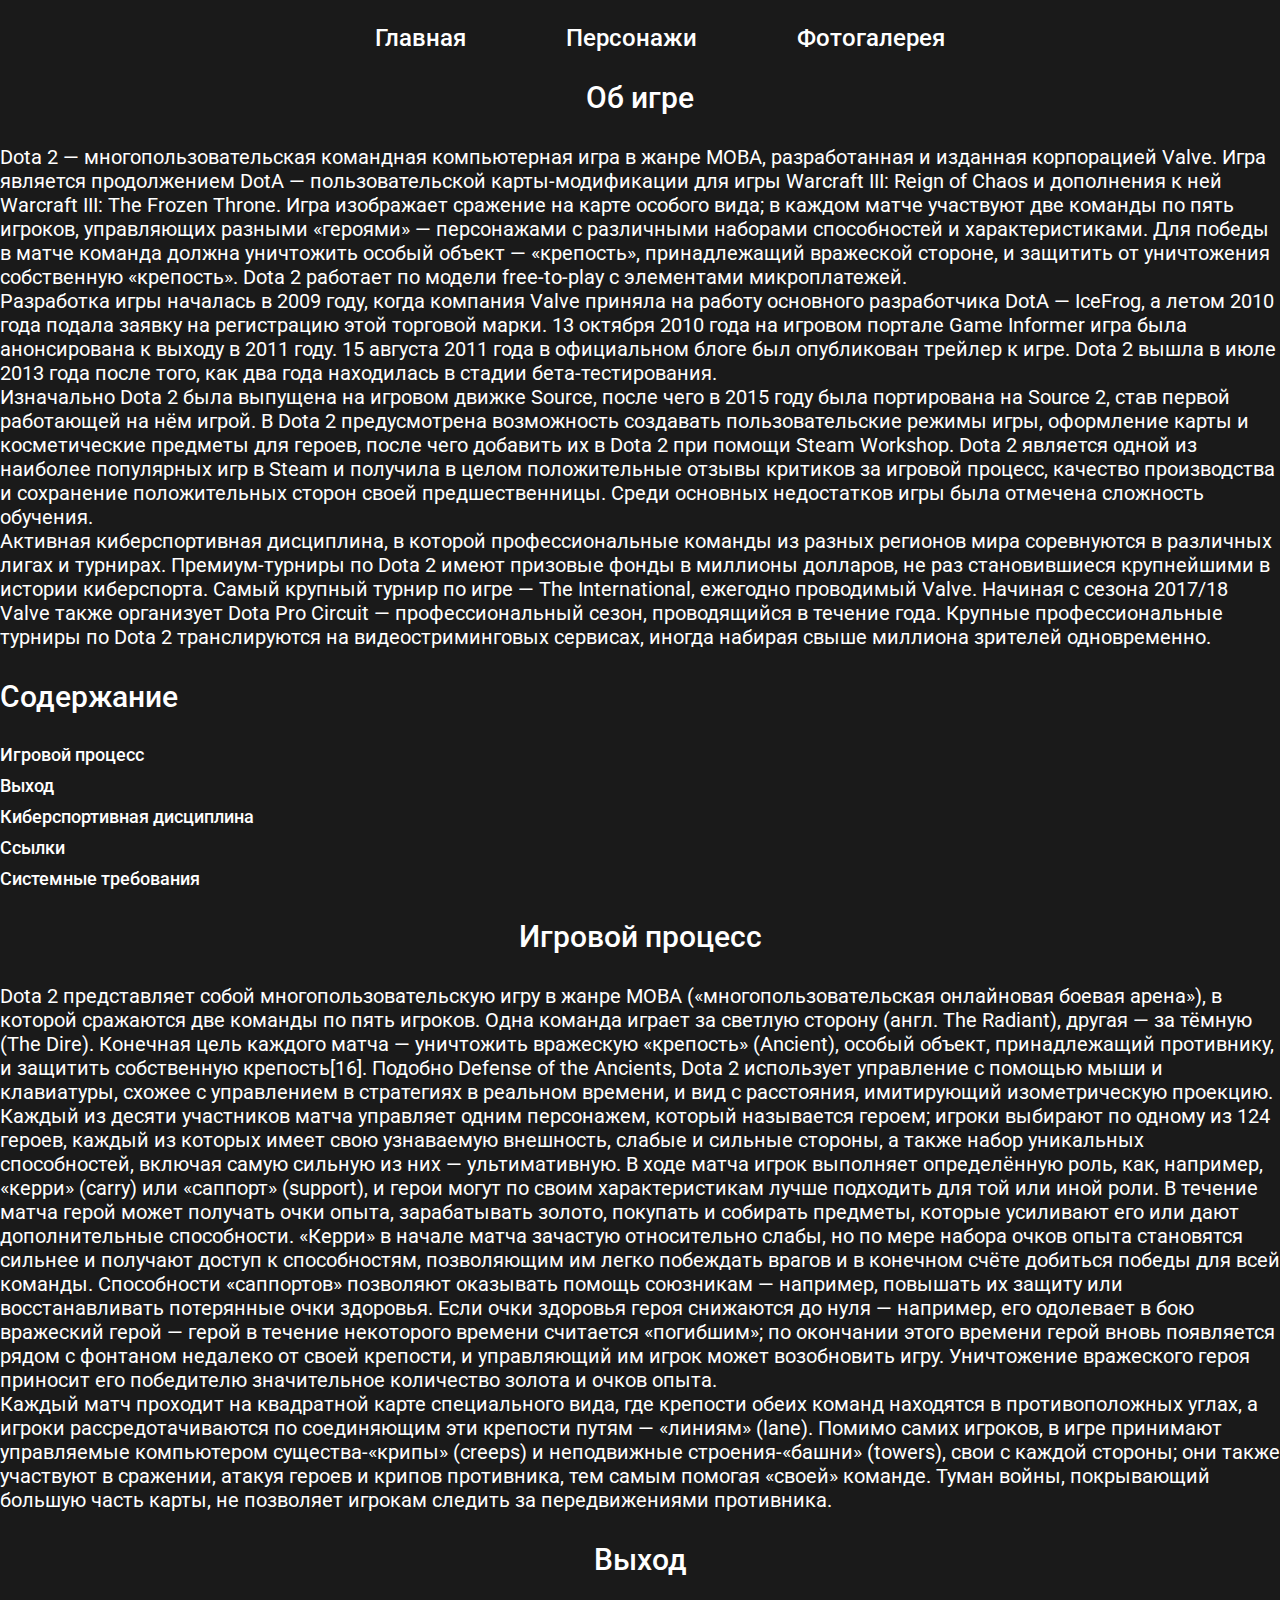
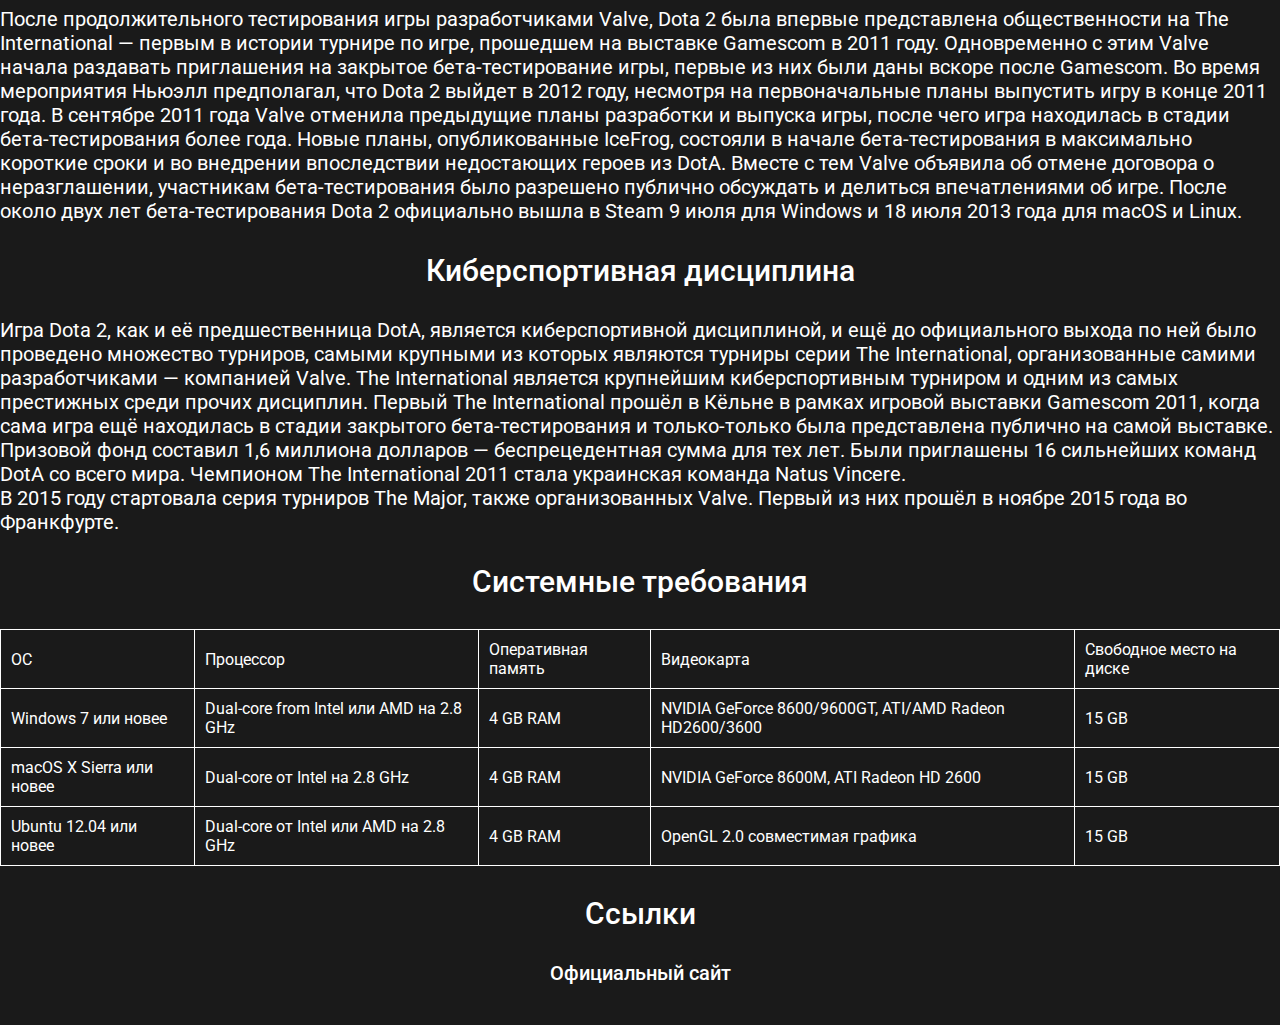
<file: index.html>
<!DOCTYPE html>
<html lang="ru">
<head>
    <meta charset="UTF-8">
    <meta name="viewport" content="width=device-width, initial-scale=1.0">
    <link rel="preconnect" href="https://fonts.googleapis.com">
    <link rel="preconnect" href="https://fonts.gstatic.com" crossorigin>
    <link href="https://fonts.googleapis.com/css2?family=Roboto:wght@400;500&display=swap" rel="stylesheet">
    <link rel="stylesheet" href="style.css">
    <title>Главная страница</title>
</head>

<body>
    <header>
        <div class="header_nav">
            <ul class="header_nav">
                <li class="header_nav"><a href="index.html">Главная</a></li>
                <li class="header_nav"><a href="persons.html">Персонажи</a></li>
                <li class="header_nav"><a href="gallery.html">Фотогалерея</a></li>
            </ul>
        </div>
    </header>
    <main>
        <h1 class="title">Об игре</h1>
        <div class="about">
            <h3>Dota 2 — многопользовательская командная компьютерная игра в жанре MOBA, разработанная и изданная
                корпорацией Valve. Игра является продолжением DotA — пользовательской карты-модификации для игры
                Warcraft III: Reign of Chaos и дополнения к ней Warcraft III: The Frozen Throne. Игра изображает
                сражение на карте особого вида; в каждом матче участвуют две команды по пять игроков, управляющих
                разными «героями» — персонажами с различными наборами способностей и характеристиками. Для победы в
                матче команда должна уничтожить особый объект — «крепость», принадлежащий вражеской стороне, и защитить
                от уничтожения собственную «крепость». Dota 2 работает по модели free-to-play с элементами
                микроплатежей.<br>
                Разработка игры началась в 2009 году, когда компания Valve приняла на работу основного разработчика DotA
                — IceFrog, а летом 2010 года подала заявку на регистрацию этой торговой марки. 13 октября 2010
                года на игровом портале Game Informer игра была анонсирована к выходу в 2011 году. 15 августа 2011
                года в официальном блоге был опубликован трейлер к игре. Dota 2 вышла в июле 2013 года после того,
                как два года находилась в стадии бета-тестирования.<br>
                Изначально Dota 2 была выпущена на игровом движке Source, после чего в 2015 году была портирована на
                Source 2, став первой работающей на нём игрой. В Dota 2 предусмотрена возможность создавать
                пользовательские режимы игры, оформление карты и косметические предметы для героев, после чего добавить
                их в Dota 2 при помощи Steam Workshop. Dota 2 является одной из наиболее популярных игр в Steam и
                получила в целом положительные отзывы критиков за игровой процесс, качество производства и сохранение
                положительных сторон своей предшественницы. Среди основных недостатков игры была отмечена сложность
                обучения.<br>
                Активная киберспортивная дисциплина, в которой профессиональные команды из разных регионов мира
                соревнуются в различных лигах и турнирах. Премиум-турниры по Dota 2 имеют призовые фонды в миллионы
                долларов, не раз становившиеся крупнейшими в истории киберспорта. Самый крупный турнир по игре —
                The International, ежегодно проводимый Valve. Начиная с сезона 2017/18 Valve также организует Dota Pro
                Circuit — профессиональный сезон, проводящийся в течение года. Крупные профессиональные турниры по Dota
                2 транслируются на видеостриминговых сервисах, иногда набирая свыше миллиона зрителей одновременно.
            </h3>
        </div>
        <h1 class="title" style="justify-content: left;">Содержание</h1>
        <div class="content">
            <div class="content_nav">
                <a href="#gameplay" class="content_nav">Игровой процесс</a>
                <a href="#out" class="content_nav">Выход</a>
                <a href="#cybersport" class="content_nav">Киберспортивная дисциплина</a>
                <a href="#link" class="content_nav">Ссылки</a>
                <a href="#system" class="content_nav">Системные требования</a>
            </div>
        </div>
        <h2 id="gameplay" class="title">Игровой процесс</h2>
        <h3>Dota 2 представляет собой многопользовательскую игру в жанре MOBA («многопользовательская онлайновая боевая
            арена»), в которой сражаются две команды по пять игроков. Одна команда играет за светлую сторону (англ. The
            Radiant), другая — за тёмную (The Dire). Конечная цель каждого матча — уничтожить вражескую «крепость»
            (Ancient), особый объект, принадлежащий противнику, и защитить собственную крепость[16]. Подобно Defense of
            the Ancients, Dota 2 использует управление с помощью мыши и клавиатуры, схожее с управлением в стратегиях в
            реальном времени, и вид с расстояния, имитирующий изометрическую проекцию.<br>
            Каждый из десяти участников матча управляет одним персонажем, который называется героем; игроки выбирают по
            одному из 124 героев, каждый из которых имеет свою узнаваемую внешность, слабые и сильные стороны, а также
            набор уникальных способностей, включая самую сильную из них — ультимативную. В ходе матча игрок
            выполняет определённую роль, как, например, «керри» (carry) или «саппорт» (support), и герои могут по своим
            характеристикам лучше подходить для той или иной роли. В течение матча герой может получать очки
            опыта, зарабатывать золото, покупать и собирать предметы, которые усиливают его или дают дополнительные
            способности. «Керри» в начале матча зачастую относительно слабы, но по мере набора очков опыта становятся
            сильнее и получают доступ к способностям, позволяющим им легко побеждать врагов и в конечном счёте добиться
            победы для всей команды. Способности «саппортов» позволяют оказывать помощь союзникам — например, повышать
            их защиту или восстанавливать потерянные очки здоровья. Если очки здоровья героя снижаются до нуля —
            например, его одолевает в бою вражеский герой — герой в течение некоторого времени считается «погибшим»; по
            окончании этого времени герой вновь появляется рядом с фонтаном недалеко от своей крепости, и управляющий им
            игрок может возобновить игру. Уничтожение вражеского героя приносит его победителю значительное количество
            золота и очков опыта.<br>
            Каждый матч проходит на квадратной карте специального вида, где крепости обеих команд находятся в
            противоположных углах, а игроки рассредотачиваются по соединяющим эти крепости путям — «линиям» (lane).
            Помимо самих игроков, в игре принимают управляемые компьютером существа-«крипы» (creeps) и неподвижные
            строения-«башни» (towers), свои с каждой стороны; они также участвуют в сражении, атакуя героев и крипов
            противника, тем самым помогая «своей» команде. Туман войны, покрывающий большую часть карты, не
            позволяет игрокам следить за передвижениями противника.</h3>
        <h2 class="title" id="out">Выход</h2>
        <h3>После продолжительного тестирования игры разработчиками Valve, Dota 2 была впервые представлена
            общественности на The International — первым в истории турнире по игре, прошедшем на выставке Gamescom в
            2011 году. Одновременно с этим Valve начала раздавать приглашения на закрытое бета-тестирование игры, первые
            из них были даны вскоре после Gamescom. Во время мероприятия Ньюэлл предполагал, что Dota 2 выйдет в
            2012 году, несмотря на первоначальные планы выпустить игру в конце 2011 года. В сентябре 2011 года Valve
            отменила предыдущие планы разработки и выпуска игры, после чего игра находилась в стадии бета-тестирования
            более года. Новые планы, опубликованные IceFrog, состояли в начале бета-тестирования в максимально короткие
            сроки и во внедрении впоследствии недостающих героев из DotA. Вместе с тем Valve объявила об отмене договора
            о неразглашении, участникам бета-тестирования было разрешено публично обсуждать и делиться впечатлениями об
            игре. После около двух лет бета-тестирования Dota 2 официально вышла в Steam 9 июля для Windows и 18
            июля 2013 года для macOS и Linux.</h3>
        <h2 class="title" id="cybersport">Киберспортивная дисциплина</h2>
        <h3>Игра Dota 2, как и её предшественница DotA, является киберспортивной дисциплиной, и ещё до официального
            выхода по ней было проведено множество турниров, самыми крупными из которых являются турниры серии The
            International, организованные самими разработчиками — компанией Valve. The International является крупнейшим
            киберспортивным турниром и одним из самых престижных среди прочих дисциплин. Первый The International
            прошёл в Кёльне в рамках игровой выставки Gamescom 2011, когда сама игра ещё находилась в стадии закрытого
            бета-тестирования и только-только была представлена публично на самой выставке. Призовой фонд составил 1,6
            миллиона долларов — беспрецедентная сумма для тех лет. Были приглашены 16 сильнейших команд DotA со
            всего мира. Чемпионом The International 2011 стала украинская команда Natus Vincere.<br>
            В 2015 году стартовала серия турниров The Major, также организованных Valve. Первый из них прошёл в ноябре
            2015 года во Франкфурте.</h3>
        <h2 id="system" class="title">Системные требования</h2>
        <div class="system">
            <table>
                <thead>
                    <tr>
                        <th>ОС</th>
                        <th>Процессор</th>
                        <th>Оперативная память</th>
                        <th>Видеокарта</th>
                        <th>Свободное место на диске</th>
                    </tr>
                </thead>
                <tbody>
                    <tr>
                        <td>Windows 7 или новее</td>
                        <td>Dual-core from Intel или AMD на 2.8 GHz</td>
                        <td>4 GB RAM</td>
                        <td>NVIDIA GeForce 8600/9600GT, ATI/AMD Radeon HD2600/3600</td>
                        <td>15 GB</td>
                    </tr>
                    <tr>
                        <td>macOS X Sierra или новее</td>
                        <td>Dual-core от Intel на 2.8 GHz</td>
                        <td>4 GB RAM</td>
                        <td>NVIDIA GeForce 8600M, ATI Radeon HD 2600</td>
                        <td>15 GB</td>
                    </tr>
                    <tr>
                        <td>Ubuntu 12.04 или новее</td>
                        <td>Dual-core от Intel или AMD на 2.8 GHz</td>
                        <td>4 GB RAM</td>
                        <td>OpenGL 2.0 совместимая графика</td>
                        <td>15 GB</td>
                    </tr>
                </tbody>
            </table>
        </div>
        <h2 class="title" id="link">Ссылки</h2>
        <a href="https://www.dota2.com" class="content_link">Официальный сайт</a>
    </main>
</body>
</file>
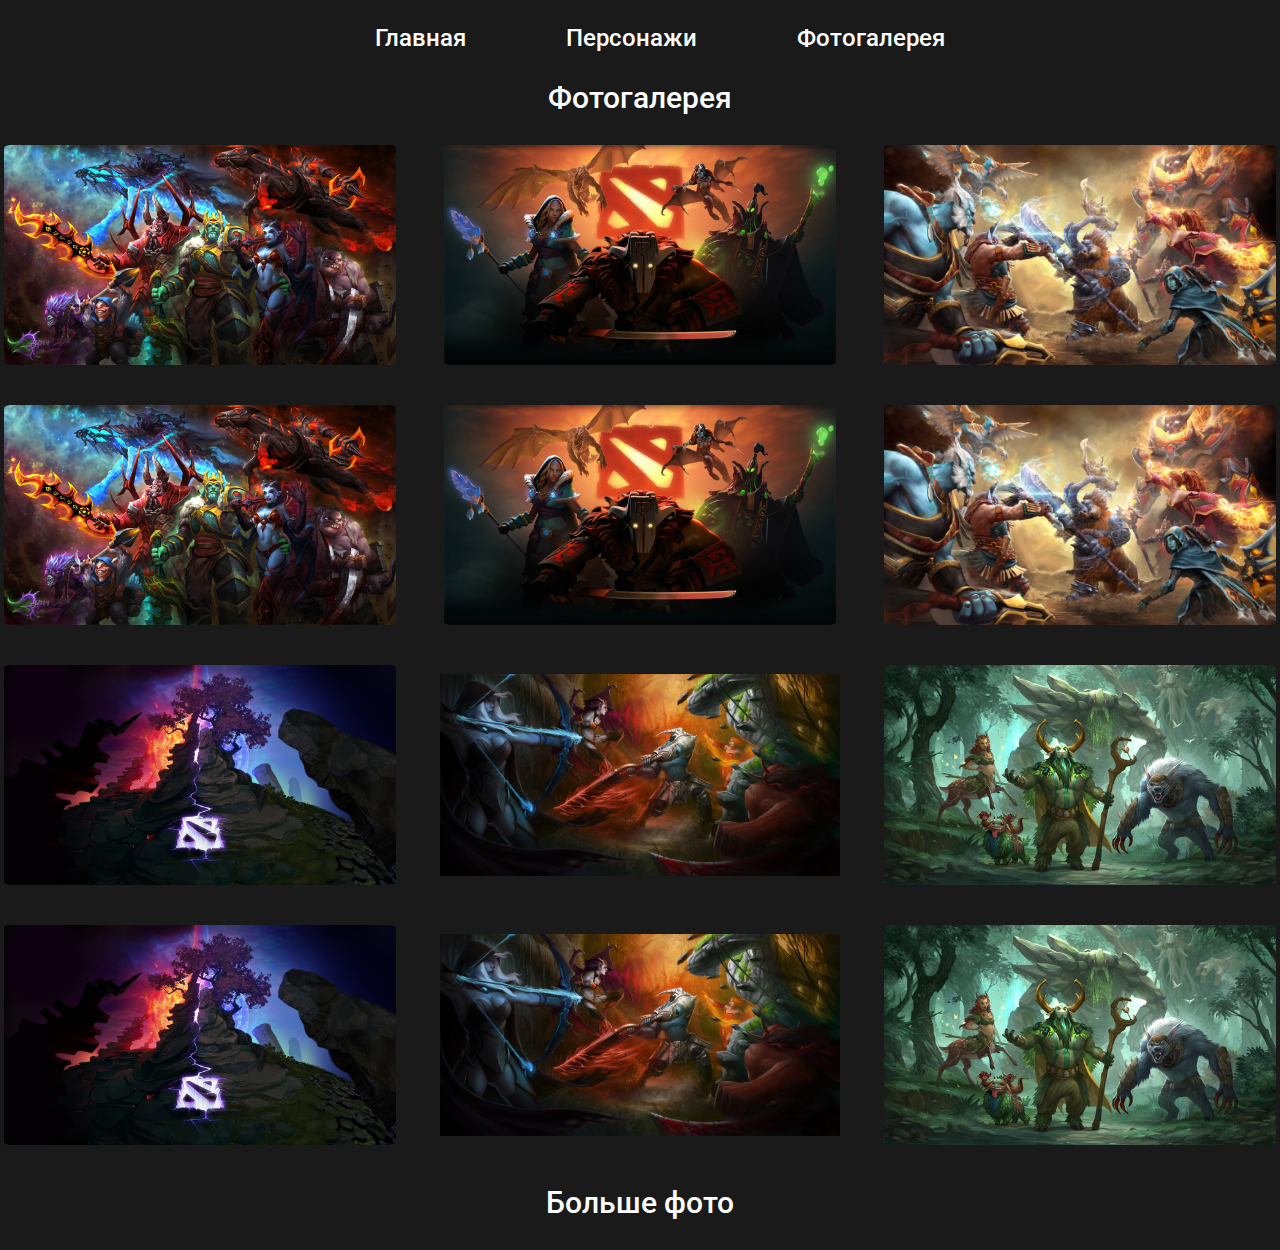
<file: gallery.html>
<!DOCTYPE html>
<html lang="ru">
<head>
    <meta charset="UTF-8">
    <meta name="viewport" content="width=device-width, initial-scale=1.0">
    <link rel="preconnect" href="https://fonts.googleapis.com">
    <link rel="preconnect" href="https://fonts.gstatic.com" crossorigin>
    <link href="https://fonts.googleapis.com/css2?family=Roboto:wght@400;500&display=swap" rel="stylesheet">
    <link rel="stylesheet" href="style.css">
    <title>Фотогалерея</title>
</head>
<body>
    <header>
        <div class="header_nav">
            <ul class="header_nav">
                <li class="header_nav"><a href="index.html">Главная</a></li>
                <li class="header_nav"><a href="persons.html">Персонажи</a></li>
                <li class="header_nav"><a href="gallery.html">Фотогалерея</a></li>
            </ul>
        </div>
    </header>
    <main>
        <h1 class="title">Фотогалерея</h1>
        <div class="gallery">
            <img src="./image/img1.jpg" alt="">
            <img src="./image/img2.jpg" alt="">
            <img src="./image/img3.jpeg" alt="" style="margin-right: 0;">
            <img src="./image/img1.jpg" alt="">
            <img src="./image/img2.jpg" alt="">
            <img src="./image/img3.jpeg" alt="" style="margin-right: 0;">
            <img src="./image/img4.jpg" alt="">
            <img src="./image/img5.jpg" alt="">
            <img src="./image/img6.jpg" alt="" style="margin-right: 0;">
            <img src="./image/img4.jpg" alt="">
            <img src="./image/img5.jpg" alt="">
            <img src="./image/img6.jpg" alt="">
        </div>
        <a href="https://www.dota2.com" class="title" style="margin-top: 0;">Больше фото</a>
    </main>
</body>
</html>
</file>
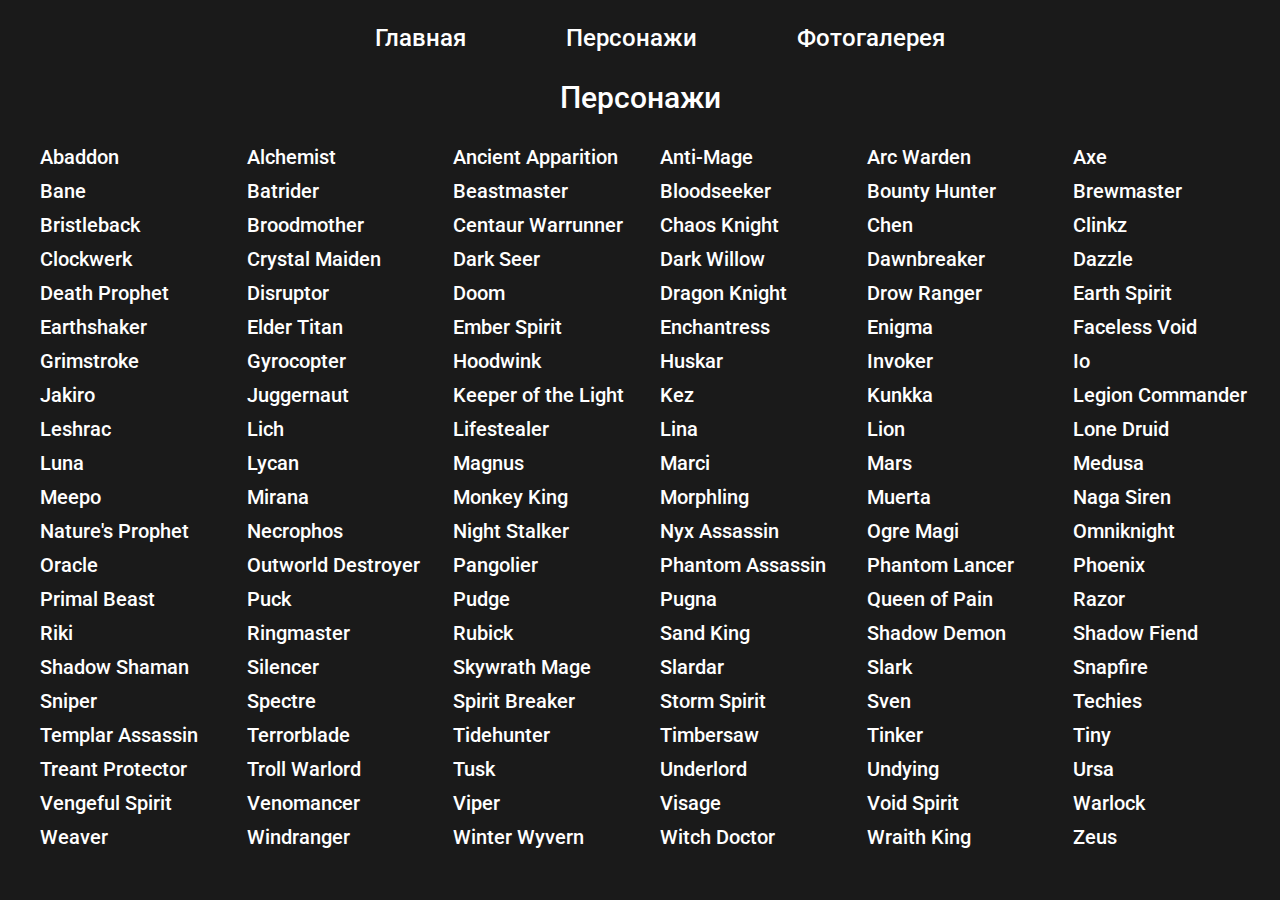
<file: persons.html>
<!DOCTYPE html>
<html lang="ru">

<head>
    <meta charset="UTF-8">
    <meta name="viewport" content="width=device-width, initial-scale=1.0">
    <link rel="preconnect" href="https://fonts.googleapis.com">
    <link rel="preconnect" href="https://fonts.gstatic.com" crossorigin>
    <link href="https://fonts.googleapis.com/css2?family=Roboto:wght@400;500&display=swap" rel="stylesheet">
    <link rel="stylesheet" href="style.css">
    <title>Персонажи</title>
</head>

<body>
    <header>
        <div class="header_nav">
            <ul class="header_nav">
                <li class="header_nav"><a href="index.html">Главная</a></li>
                <li class="header_nav"><a href="persons.html">Персонажи</a></li>
                <li class="header_nav"><a href="gallery.html">Фотогалерея</a></li>
            </ul>
        </div>
    </header>
    <main>
        <h1 class="title">Персонажи</h1>
        <div class="person">
            <ul class="person">
                <li><a href="https://www.dota2.com/heroes">Abaddon</a></li>
                <li><a href="https://www.dota2.com/heroes">Alchemist</a></li>
                <li><a href="https://www.dota2.com/heroes">Ancient Apparition</a></li>
                <li><a href="https://www.dota2.com/heroes">Anti-Mage</a></li>
                <li><a href="https://www.dota2.com/heroes">Arc Warden</a></li>
                <li><a href="https://www.dota2.com/heroes">Axe</a></li>
                <li><a href="https://www.dota2.com/heroes">Bane</a></li>
                <li><a href="https://www.dota2.com/heroes">Batrider</a></li>
                <li><a href="https://www.dota2.com/heroes">Beastmaster</a></li>
                <li><a href="https://www.dota2.com/heroes">Bloodseeker</a></li>
                <li><a href="https://www.dota2.com/heroes">Bounty Hunter</a></li>
                <li><a href="https://www.dota2.com/heroes">Brewmaster</a></li>
                <li><a href="https://www.dota2.com/heroes">Bristleback</a></li>
                <li><a href="https://www.dota2.com/heroes">Broodmother</a></li>
                <li><a href="https://www.dota2.com/heroes">Centaur Warrunner</a></li>
                <li><a href="https://www.dota2.com/heroes">Chaos Knight</a></li>
                <li><a href="https://www.dota2.com/heroes">Chen</a></li>
                <li><a href="https://www.dota2.com/heroes">Clinkz</a></li>
                <li><a href="https://www.dota2.com/heroes">Clockwerk</a></li>
                <li><a href="https://www.dota2.com/heroes">Crystal Maiden</a></li>
                <li><a href="https://www.dota2.com/heroes">Dark Seer</a></li>
                <li><a href="https://www.dota2.com/heroes">Dark Willow</a></li>
                <li><a href="https://www.dota2.com/heroes">Dawnbreaker</a></li>
                <li><a href="https://www.dota2.com/heroes">Dazzle</a></li>
                <li><a href="https://www.dota2.com/heroes">Death Prophet</a></li>
                <li><a href="https://www.dota2.com/heroes">Disruptor</a></li>
                <li><a href="https://www.dota2.com/heroes">Doom</a></li>
                <li><a href="https://www.dota2.com/heroes">Dragon Knight</a></li>
                <li><a href="https://www.dota2.com/heroes">Drow Ranger</a></li>
                <li><a href="https://www.dota2.com/heroes">Earth Spirit</a></li>
                <li><a href="https://www.dota2.com/heroes">Earthshaker</a></li>
                <li><a href="https://www.dota2.com/heroes">Elder Titan</a></li>
                <li><a href="https://www.dota2.com/heroes">Ember Spirit</a></li>
                <li><a href="https://www.dota2.com/heroes">Enchantress</a></li>
                <li><a href="https://www.dota2.com/heroes">Enigma</a></li>
                <li><a href="https://www.dota2.com/heroes">Faceless Void</a></li>
                <li><a href="https://www.dota2.com/heroes">Grimstroke</a></li>
                <li><a href="https://www.dota2.com/heroes">Gyrocopter</a></li>
                <li><a href="https://www.dota2.com/heroes">Hoodwink</a></li>
                <li><a href="https://www.dota2.com/heroes">Huskar</a></li>
                <li><a href="https://www.dota2.com/heroes">Invoker</a></li>
                <li><a href="https://www.dota2.com/heroes">Io</a></li>
                <li><a href="https://www.dota2.com/heroes">Jakiro</a></li>
                <li><a href="https://www.dota2.com/heroes">Juggernaut</a></li>
                <li><a href="https://www.dota2.com/heroes">Keeper of the Light</a></li>
                <li><a href="https://www.dota2.com/heroes">Kez</a></li>
                <li><a href="https://www.dota2.com/heroes">Kunkka</a></li>
                <li><a href="https://www.dota2.com/heroes">Legion Commander</a></li>
                <li><a href="https://www.dota2.com/heroes">Leshrac</a></li>
                <li><a href="https://www.dota2.com/heroes">Lich</a></li>
                <li><a href="https://www.dota2.com/heroes">Lifestealer</a></li>
                <li><a href="https://www.dota2.com/heroes">Lina</a></li>
                <li><a href="https://www.dota2.com/heroes">Lion</a></li>
                <li><a href="https://www.dota2.com/heroes">Lone Druid</a></li>
                <li><a href="https://www.dota2.com/heroes">Luna</a></li>
                <li><a href="https://www.dota2.com/heroes">Lycan</a></li>
                <li><a href="https://www.dota2.com/heroes">Magnus</a></li>
                <li><a href="https://www.dota2.com/heroes">Marci</a></li>
                <li><a href="https://www.dota2.com/heroes">Mars</a></li>
                <li><a href="https://www.dota2.com/heroes">Medusa</a></li>
                <li><a href="https://www.dota2.com/heroes">Meepo</a></li>
                <li><a href="https://www.dota2.com/heroes">Mirana</a></li>
                <li><a href="https://www.dota2.com/heroes">Monkey King</a></li>
                <li><a href="https://www.dota2.com/heroes">Morphling</a></li>
                <li><a href="https://www.dota2.com/heroes">Muerta</a></li>
                <li><a href="https://www.dota2.com/heroes">Naga Siren</a></li>
                <li><a href="https://www.dota2.com/heroes">Nature's Prophet</a></li>
                <li><a href="https://www.dota2.com/heroes">Necrophos</a></li>
                <li><a href="https://www.dota2.com/heroes">Night Stalker</a></li>
                <li><a href="https://www.dota2.com/heroes">Nyx Assassin</a></li>
                <li><a href="https://www.dota2.com/heroes">Ogre Magi</a></li>
                <li><a href="https://www.dota2.com/heroes">Omniknight</a></li>
                <li><a href="https://www.dota2.com/heroes">Oracle</a></li>
                <li><a href="https://www.dota2.com/heroes">Outworld Destroyer</a></li>
                <li><a href="https://www.dota2.com/heroes">Pangolier</a></li>
                <li><a href="https://www.dota2.com/heroes">Phantom Assassin</a></li>
                <li><a href="https://www.dota2.com/heroes">Phantom Lancer</a></li>
                <li><a href="https://www.dota2.com/heroes">Phoenix</a></li>
                <li><a href="https://www.dota2.com/heroes">Primal Beast</a></li>
                <li><a href="https://www.dota2.com/heroes">Puck</a></li>
                <li><a href="https://www.dota2.com/heroes">Pudge</a></li>
                <li><a href="https://www.dota2.com/heroes">Pugna</a></li>
                <li><a href="https://www.dota2.com/heroes">Queen of Pain</a></li>
                <li><a href="https://www.dota2.com/heroes">Razor</a></li>
                <li><a href="https://www.dota2.com/heroes">Riki</a></li>
                <li><a href="https://www.dota2.com/heroes">Ringmaster</a></li>
                <li><a href="https://www.dota2.com/heroes">Rubick</a></li>
                <li><a href="https://www.dota2.com/heroes">Sand King</a></li>
                <li><a href="https://www.dota2.com/heroes">Shadow Demon</a></li>
                <li><a href="https://www.dota2.com/heroes">Shadow Fiend</a></li>
                <li><a href="https://www.dota2.com/heroes">Shadow Shaman</a></li>
                <li><a href="https://www.dota2.com/heroes">Silencer</a></li>
                <li><a href="https://www.dota2.com/heroes">Skywrath Mage</a></li>
                <li><a href="https://www.dota2.com/heroes">Slardar</a></li>
                <li><a href="https://www.dota2.com/heroes">Slark</a></li>
                <li><a href="https://www.dota2.com/heroes">Snapfire</a></li>
                <li><a href="https://www.dota2.com/heroes">Sniper</a></li>
                <li><a href="https://www.dota2.com/heroes">Spectre</a></li>
                <li><a href="https://www.dota2.com/heroes">Spirit Breaker</a></li>
                <li><a href="https://www.dota2.com/heroes">Storm Spirit</a></li>
                <li><a href="https://www.dota2.com/heroes">Sven</a></li>
                <li><a href="https://www.dota2.com/heroes">Techies</a></li>
                <li><a href="https://www.dota2.com/heroes">Templar Assassin</a></li>
                <li><a href="https://www.dota2.com/heroes">Terrorblade</a></li>
                <li><a href="https://www.dota2.com/heroes">Tidehunter</a></li>
                <li><a href="https://www.dota2.com/heroes">Timbersaw</a></li>
                <li><a href="https://www.dota2.com/heroes">Tinker</a></li>
                <li><a href="https://www.dota2.com/heroes">Tiny</a></li>
                <li><a href="https://www.dota2.com/heroes">Treant Protector</a></li>
                <li><a href="https://www.dota2.com/heroes">Troll Warlord</a></li>
                <li><a href="https://www.dota2.com/heroes">Tusk</a></li>
                <li><a href="https://www.dota2.com/heroes">Underlord</a></li>
                <li><a href="https://www.dota2.com/heroes">Undying</a></li>
                <li><a href="https://www.dota2.com/heroes">Ursa</a></li>
                <li><a href="https://www.dota2.com/heroes">Vengeful Spirit</a></li>
                <li><a href="https://www.dota2.com/heroes">Venomancer</a></li>
                <li><a href="https://www.dota2.com/heroes">Viper</a></li>
                <li><a href="https://www.dota2.com/heroes">Visage</a></li>
                <li><a href="https://www.dota2.com/heroes">Void Spirit</a></li>
                <li><a href="https://www.dota2.com/heroes">Warlock</a></li>
                <li><a href="https://www.dota2.com/heroes">Weaver</a></li>
                <li><a href="https://www.dota2.com/heroes">Windranger</a></li>
                <li><a href="https://www.dota2.com/heroes">Winter Wyvern</a></li>
                <li><a href="https://www.dota2.com/heroes">Witch Doctor</a></li>
                <li><a href="https://www.dota2.com/heroes">Wraith King</a></li>
                <li><a href="https://www.dota2.com/heroes">Zeus</a></li>
            </ul>
        </div>
    </main>
</body>

</html>
</file>
<file: style.css>
body, html{
    margin: 0;
    background: #1A1A1A;
    color: white;
    font-family: "Roboto", serif;
}

.roboto-regular {
    font-family: "Roboto", serif;
    font-weight: 400;
    font-style: normal;
}
  
.roboto-medium {
    font-family: "Roboto", serif;
    font-weight: 500;
    font-style: normal;
}

a{
    text-decoration: none;
    color: white;
    font-weight: 500;
}

li.header_nav{
    list-style: none;
    transition: 0.2s;
}

li.header_nav:hover{
    transition: 0.2s;
    transform: scale(1.2);
}

header{
    width: 100%;
    height: 50px;
    display: flex;
    justify-content: center;
}

.header_nav { 
    display: flex;
    margin-right: 100px;
    font-size: 24px;
}

.header_nav:last-child{
    margin-right: 0;
}

main{
    max-width: 1310px;
    margin: 0 auto;
}

.title {   
    font-weight: 500;
    font-size: 30px;
    display: flex;
    text-align: center;
    margin-top: 30px;
    margin-bottom: 30px;
    justify-content: center;
}
h3 { 
    font-weight: 400;
    margin: 0 auto;
    font-size: 20px;
}
.content_nav {
    display: block;
    margin-bottom: 10px;
    font-size: 18px;
    width: 260px;
}

a.content_nav{
    transition: 0.2s;
}

a.content_nav:hover{
    transition: 0.2s;
    transform: scale(1.1);
}

.content_nav:last-child{
    margin-bottom: 0;
}

table {
    width: 100%;
    border-collapse: collapse;
    margin-top: 20px;
}

table, th, td {
    border: 1px solid white;
}

th, td {
    padding: 10px;
    text-align: left;
    font-weight: 400;
}

.content_link { 
    font-size: 20px;
    display: flex;
    justify-content: center;
    margin-bottom: 40px;
    transition: 0.2s;
}

.content_link:hover{
    transition: 0.2s;
    transform: scale(1.1);
}

a.title{
    transition: 0.2s;
}

a.title:hover{
    transition: 0.2s;
    transform: scale(1.1);
}

.gallery{
    max-width: 1310px;
    height: 100%;
    display: grid;
    grid-template-columns: repeat(3, 1fr); 
    grid-template-rows: auto;
}

img{
    border-radius: 10px;
    width: 400px;
    height: 220px;
    margin-right: 40px;
    transition: 0.2s;
    margin-bottom: 40px;
    object-fit: contain;
}

img:hover{
    transition: 0.2s;
    transform: scale(1.1);
}

img:last-child{
    margin-right: 0;
}

ul.person{
    display: grid;
    grid-template-columns: repeat(6, 2fr); 
}
li{
    list-style: none;
    font-size: 20px;
    transition: 0.2s;
    margin-bottom: 10px;
}

li:hover{
    transition: 0.2s;
    transform: scale(1.1);
}
</file>
